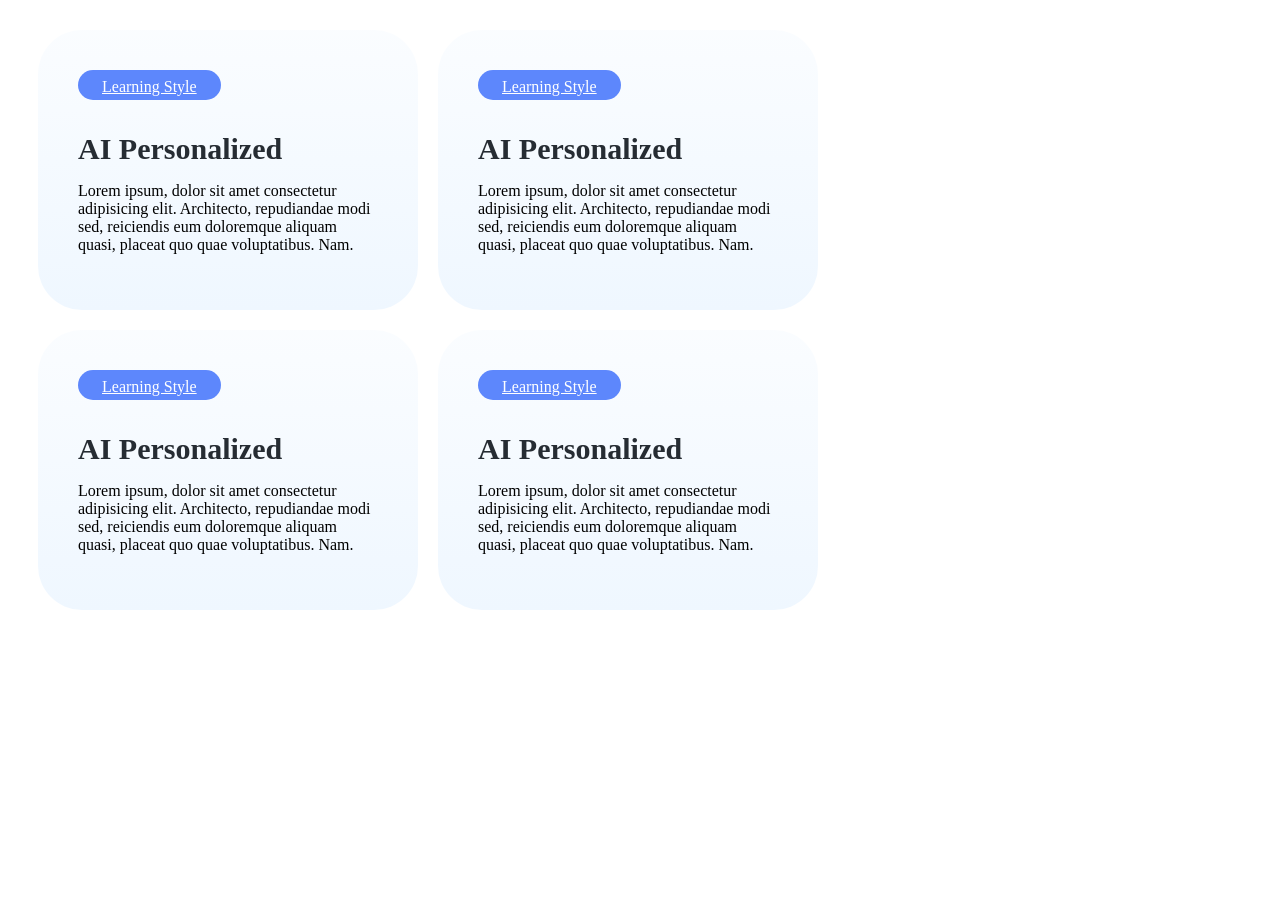
<file: index.html>
<!DOCTYPE html>
<html lang="en">
<head>
    <meta charset="UTF-8">
    <meta name="viewport" content="width=device-width, initial-scale=1.0">
    <title>Practice Day 1</title>
    <link rel="stylesheet" href="style.css">
</head>
<body>
    <div class="block">
    <div class="css-qhqt3i">
        <a class="css-194z35r" style="translate: none; rotate: none; scale: none; opacity: 1; transform: translate(0px, 0px);" href="http://">Learning Style</a>
        <h2 class="css-p0w4rl">AI Personalized</h2>
        <p>Lorem ipsum, dolor sit amet consectetur adipisicing elit. Architecto, repudiandae modi sed, reiciendis eum doloremque aliquam quasi, placeat quo quae voluptatibus. Nam.</p>
    </div>
    <div class="css-qhqt3i">
        <a class="css-194z35r" style="translate: none; rotate: none; scale: none; opacity: 1; transform: translate(0px, 0px);" href="http://">Learning Style</a>
        <h2 class="css-p0w4rl">AI Personalized</h2>
        <p>Lorem ipsum, dolor sit amet consectetur adipisicing elit. Architecto, repudiandae modi sed, reiciendis eum doloremque aliquam quasi, placeat quo quae voluptatibus. Nam.</p>
    </div>
    <div class="css-qhqt3i">
        <a class="css-194z35r" style="translate: none; rotate: none; scale: none; opacity: 1; transform: translate(0px, 0px);" href="http://">Learning Style</a>
        <h2 class="css-p0w4rl">AI Personalized</h2>
        <p>Lorem ipsum, dolor sit amet consectetur adipisicing elit. Architecto, repudiandae modi sed, reiciendis eum doloremque aliquam quasi, placeat quo quae voluptatibus. Nam.</p>
    </div>
    <div class="css-qhqt3i">
        <a class="css-194z35r" style="translate: none; rotate: none; scale: none; opacity: 1; transform: translate(0px, 0px);" href="http://">Learning Style</a>
        <h2 class="css-p0w4rl">AI Personalized</h2>
        <p>Lorem ipsum, dolor sit amet consectetur adipisicing elit. Architecto, repudiandae modi sed, reiciendis eum doloremque aliquam quasi, placeat quo quae voluptatibus. Nam.</p>
    </div>
    </div>
</body>
</html>
</file>
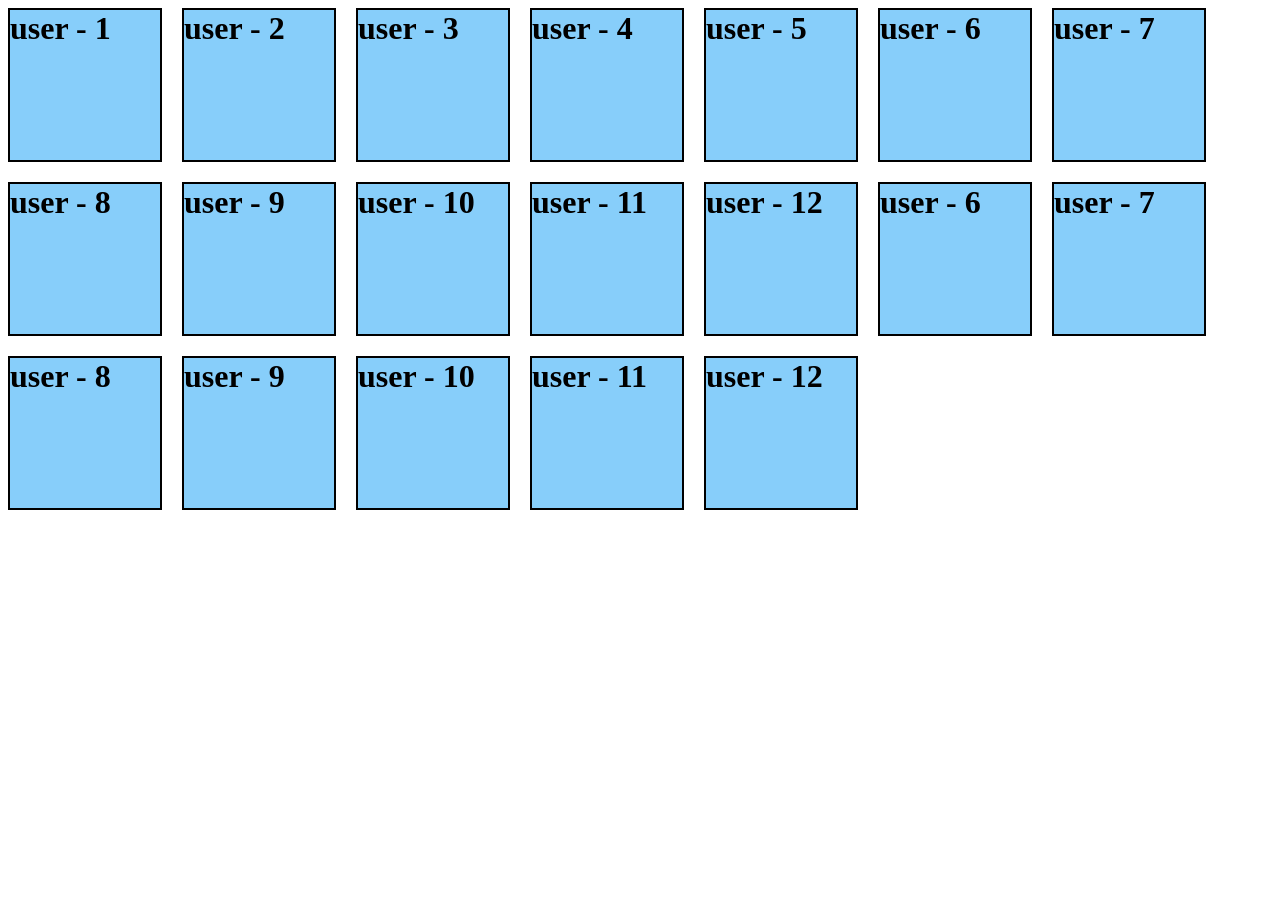
<file: flex.html>
<!DOCTYPE html>
<html lang="en">
<head>
    <meta charset="UTF-8">
    <meta name="viewport" content="width=device-width, initial-scale=1.0">
    <title>Flex Box Practice</title>
    <style>
        .container {
            display: flex;
            flex-wrap: wrap;
            gap: 20px;
            

        }
        .box {
            border: 2px solid black;
            background-color: lightskyblue;
            height: 150px;
            width: 150px;
            font-size: 2em;
            font-weight: bold;
        }
    </style>
</head>
<body>
    <main>
        <div class="container">
            <div class="box">user - 1</div>
            <div class="box">user - 2</div>
            <div class="box">user - 3</div>
            <div class="box">user - 4</div>
            <div class="box">user - 5</div>
            <div class="box">user - 6</div>
            <div class="box">user - 7</div>
            <div class="box">user - 8</div>
            <div class="box">user - 9</div>
            <div class="box">user - 10</div>
            <div class="box">user - 11</div>
            <div class="box">user - 12</div>
            <div class="box">user - 6</div>
            <div class="box">user - 7</div>
            <div class="box">user - 8</div>
            <div class="box">user - 9</div>
            <div class="box">user - 10</div>
            <div class="box">user - 11</div>
            <div class="box">user - 12</div>
        </div>
    </main>
</body>
</html>
</file>
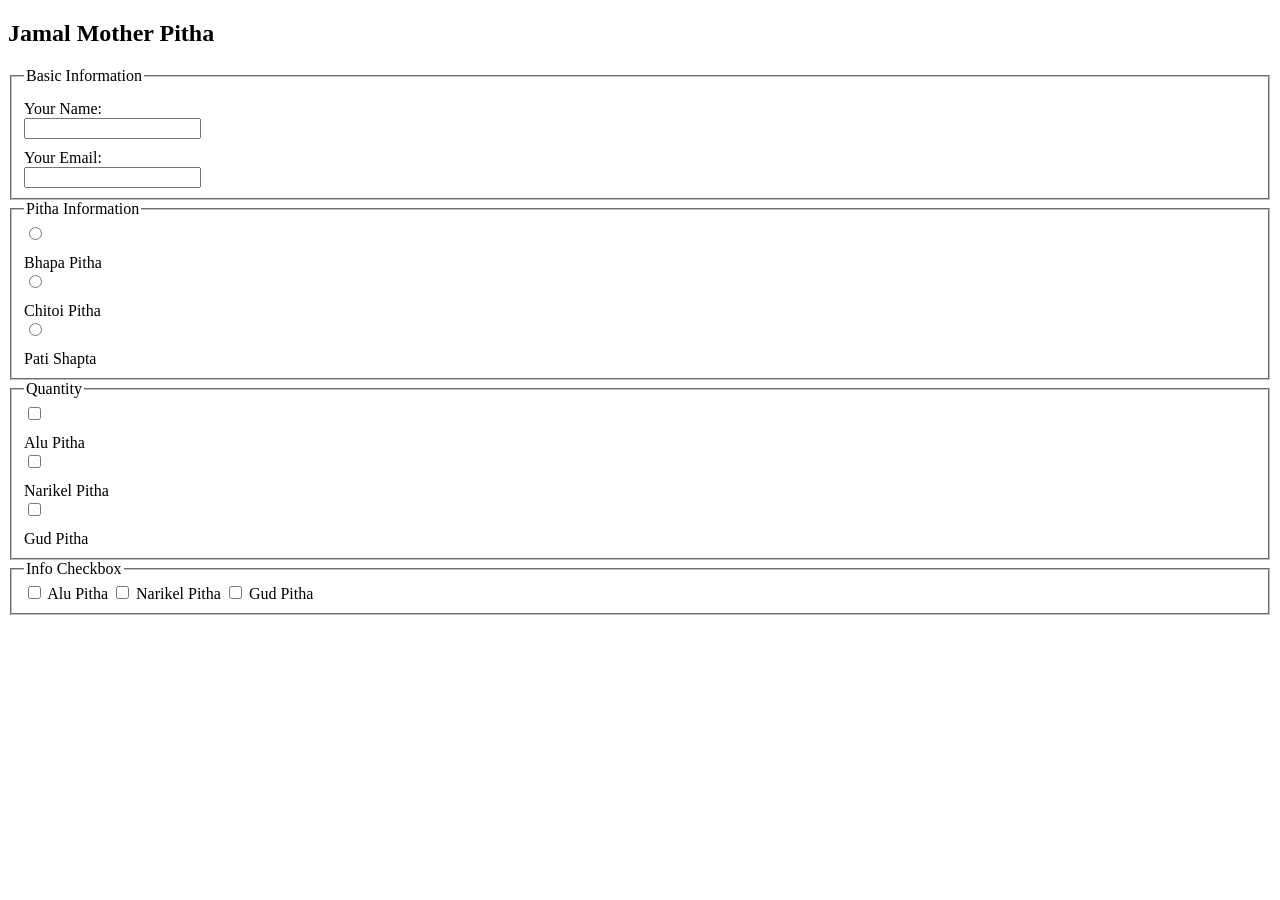
<file: form.html>
<!DOCTYPE html>
<html lang="en">
<head>
    <meta charset="UTF-8">
    <meta name="viewport" content="width=device-width, initial-scale=1.0">
    <title>Jamal Mother Pitha</title>
    <style>
        .basic-info label { 
            display: block;
            margin-top: 10px;
        }
    </style>

</head>
<body>
    <header>
        <h2>Jamal Mother Pitha</h2>

    </header>

    <main>
        <form>
            <fieldset class="basic-info">
                <legend>Basic Information</legend>
                <label for="name">Your Name:</label>
                <input type="text" id="name" name="name">

                <label for="email">Your Email:</label>
                <input type="email" id="email" name="email">
            </fieldset>

            <fieldset class="basic-info">
                <legend>Pitha Information</legend>
                <input type="radio" name="Pitha" id="Bhapa">
                <label for="Bhapa">Bhapa Pitha</label>

                <input type="radio" name="Pitha" id="Chitoi">
                <label for="Chitoi">Chitoi Pitha</label>

                <input type="radio" name="Pitha" id="Pati">
                <label for="Pati">Pati Shapta</label>
            </fieldset>

            <fieldset class="basic-info">
                <legend>Quantity</legend>
                <input type="checkbox" name="quantity" id="alu">
                <label for="alu">Alu Pitha</label>

                <input type="checkbox" name="quantity" id="narikel">
                <label for="narikel">Narikel Pitha</label>

                <input type="checkbox" name="quantity" id="gud">
                <label for="gud">Gud Pitha</label>
            </fieldset>
            <fieldset>
                <legend>Info Checkbox</legend>
                <input type="checkbox" name="quantity" id="alu">
                <label for="alu">Alu Pitha</label>

                <input type="checkbox" name="quantity" id="narikel">
                <label for="narikel">Narikel Pitha</label>

                <input type="checkbox" name="quantity" id="gud">
                <label for="gud">Gud Pitha</label>
            </fieldset>



        </form>

    </main>
    <footer>

    </footer>
</body>
</html>
</file>
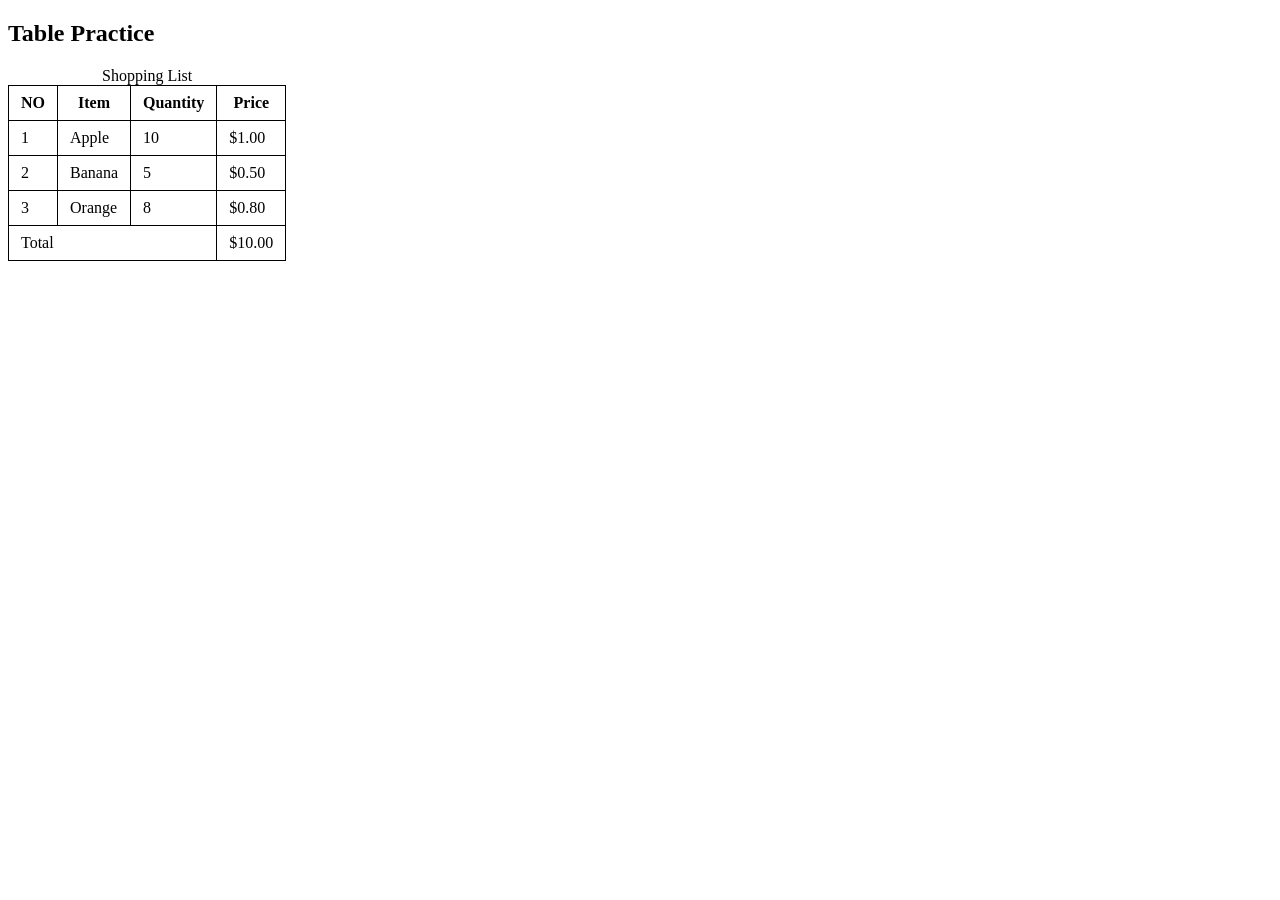
<file: table.html>
<!DOCTYPE html>
<html lang="en">
<head>
    <meta charset="UTF-8">
    <meta name="viewport" content="width=device-width, initial-scale=1.0">
    <title>Table Practice</title>
    <style>
        table {
            border-collapse: collapse;
            border: 1px solid black;
        }
        th, td {
            border: 1px solid black;
            padding: 8px 12px;
        }
    </style>
</head>
<body>
    <header>
        <h2>Table Practice</h2>

    </header>
    <main>
        <table>
            <caption>Shopping List</caption>
            <thead>
                <tr>
                    <th>NO</th>
                    <th>Item</th>
                    <th>Quantity</th>
                    <th>Price</th>
                </tr>
            </thead>
            <tbody>
                <tr>
                    <td>1</td>
                    <td>Apple</td>
                    <td>10</td>
                    <td>$1.00</td>
                </tr>
                <tr>
                    <td>2</td>
                    <td>Banana</td>
                    <td>5</td>
                    <td>$0.50</td>
                </tr>
                <tr>
                    <td>3</td>
                    <td>Orange</td>
                    <td>8</td>
                    <td>$0.80</td>
                </tr>
            </tbody>
            <tfoot>
                <tr>
                    <td colspan="3">Total</td>
                    <td>$10.00</td>
                </tr>
            </tfoot>
        </table>

    </main>
    <footer>

    </footer>
    
</body>
</html>
</file>
<file: style.css>
.css-qhqt3i {
    background: linear-gradient(rgba(239, 247, 255, 0.3) 0%, rgb(239, 247, 255) 100%);
    padding: 40px;
    border-radius: 44px;
    margin-bottom: 20px;
    transition: transform 0.3s, box-shadow 0.3s;
    width: 300px;
}

.css-194z35r {
    background: rgb(93, 135, 252);
    border-radius: 100px;
    color: rgb(255, 255, 255);
    font-size: 16px;
    padding: 8px 24px 4px;
    display: inline-block;
}

.css-p0w4rl {
    font-size: 30px;
    font-weight: 600;
    color: rgb(38, 44, 51);
    margin-top: 32px;
    margin-bottom: 8px;
}

.block {
    width: 100%;
    margin: 30px;
    display: flex;
    flex-direction: row;
    column-gap: 20px;
    max-width: 1000px;
    flex-wrap: wrap;
}
</file>
